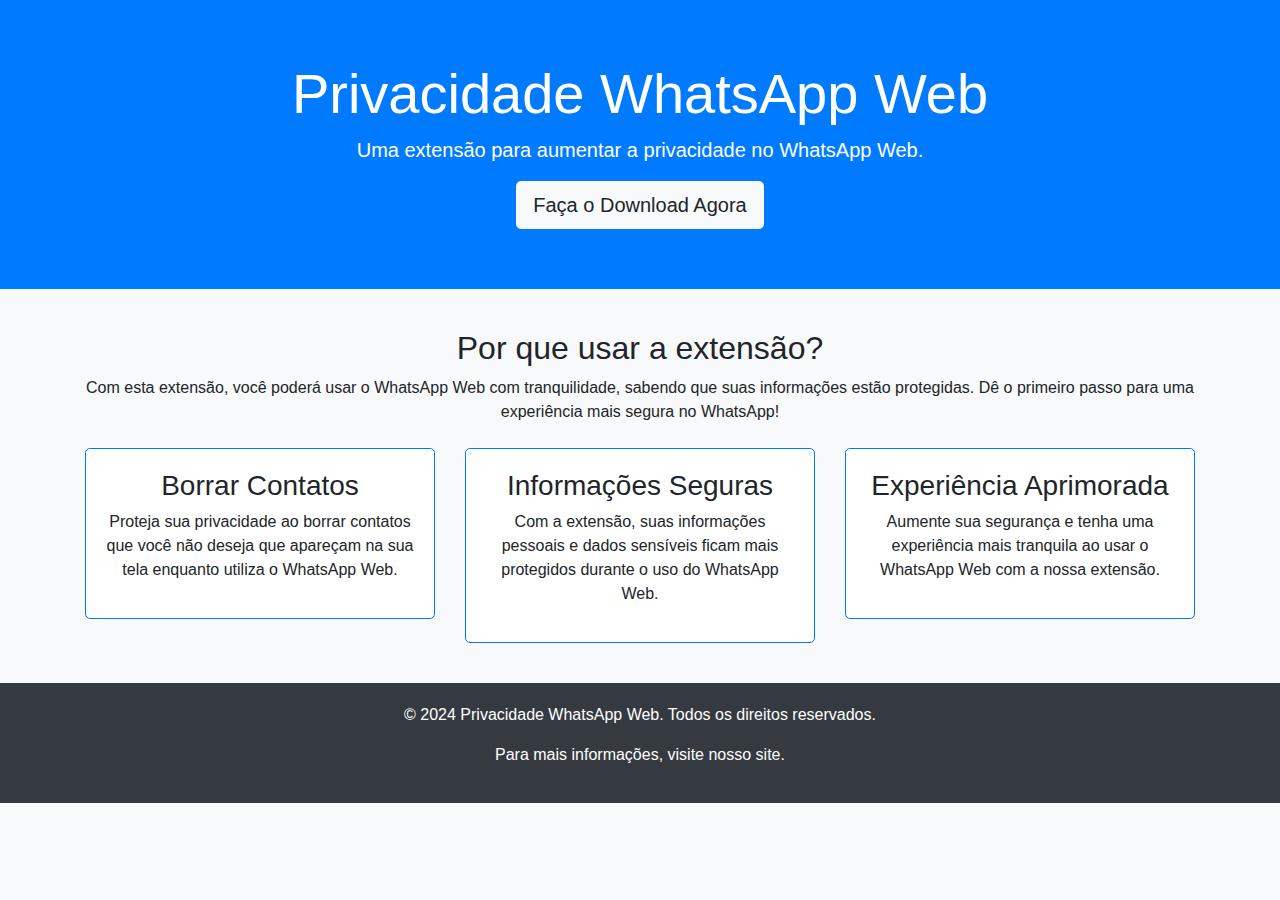
<file: index.html>
<!DOCTYPE html>
<html lang="pt-BR">

<head>
    <meta charset="UTF-8">
    <meta name="viewport" content="width=device-width, initial-scale=1.0">
    <title>Privacidade WhatsApp Web - Apresentação</title>
    <!-- Link para o Bootstrap CSS -->
    <link rel="stylesheet" href="https://stackpath.bootstrapcdn.com/bootstrap/4.5.2/css/bootstrap.min.css">
    <style>
        body {
            background-color: #f8f9fa;
        }
        .hero {
            background-color: #007bff;
            color: white;
            padding: 60px 0;
            text-align: center;
        }
        .features {
            margin-top: 40px;
        }
        .feature {
            border: 1px solid #007bff;
            border-radius: 5px;
            padding: 20px;
            background-color: white;
        }
        footer {
            margin-top: 40px;
            text-align: center;
            padding: 20px 0;
            background-color: #343a40;
            color: white;
        }
    </style>
</head>

<body>

    <header class="hero">
        <div class="container">
            <h1 class="display-4">Privacidade WhatsApp Web</h1>
            <p class="lead">Uma extensão para aumentar a privacidade no WhatsApp Web.</p>
            <a href="https://chromewebstore.google.com/search/Privacidade%20WhatsApp%20Web?hl=en-US&utm_source=ext_sidebar" class="btn btn-light btn-lg">Faça o Download Agora</a>
        </div>
    </header>

    <div class="container features">
        <h2 class="text-center">Por que usar a extensão?</h2>
        <p class="text-center">Com esta extensão, você poderá usar o WhatsApp Web com tranquilidade, sabendo que suas informações estão protegidas. Dê o primeiro passo para uma experiência mais segura no WhatsApp!</p>

        <div class="row mt-4">
            <div class="col-md-4">
                <div class="feature text-center">
                    <h3>Borrar Contatos</h3>
                    <p>Proteja sua privacidade ao borrar contatos que você não deseja que apareçam na sua tela enquanto utiliza o WhatsApp Web.</p>
                </div>
            </div>
            <div class="col-md-4">
                <div class="feature text-center">
                    <h3>Informações Seguras</h3>
                    <p>Com a extensão, suas informações pessoais e dados sensíveis ficam mais protegidos durante o uso do WhatsApp Web.</p>
                </div>
            </div>
            <div class="col-md-4">
                <div class="feature text-center">
                    <h3>Experiência Aprimorada</h3>
                    <p>Aumente sua segurança e tenha uma experiência mais tranquila ao usar o WhatsApp Web com a nossa extensão.</p>
                </div>
            </div>
        </div>
    </div>

    <footer>
        <p>&copy; 2024 Privacidade WhatsApp Web. Todos os direitos reservados.</p>
        <p>Para mais informações, visite nosso <a href="https://oalexandrefreire.github.io/PrivacidadeWhatsAppWeb/privacy_policy.html" class="text-light">site</a>.</p>
    </footer>

    <!-- Link para o Bootstrap JS e dependências (opcional) -->
    <script src="https://code.jquery.com/jquery-3.5.1.slim.min.js"></script>
    <script src="https://cdn.jsdelivr.net/npm/@popperjs/core@2.0.7/dist/umd/popper.min.js"></script>
    <script src="https://stackpath.bootstrapcdn.com/bootstrap/4.5.2/js/bootstrap.min.js"></script>
</body>

</html>
</file>
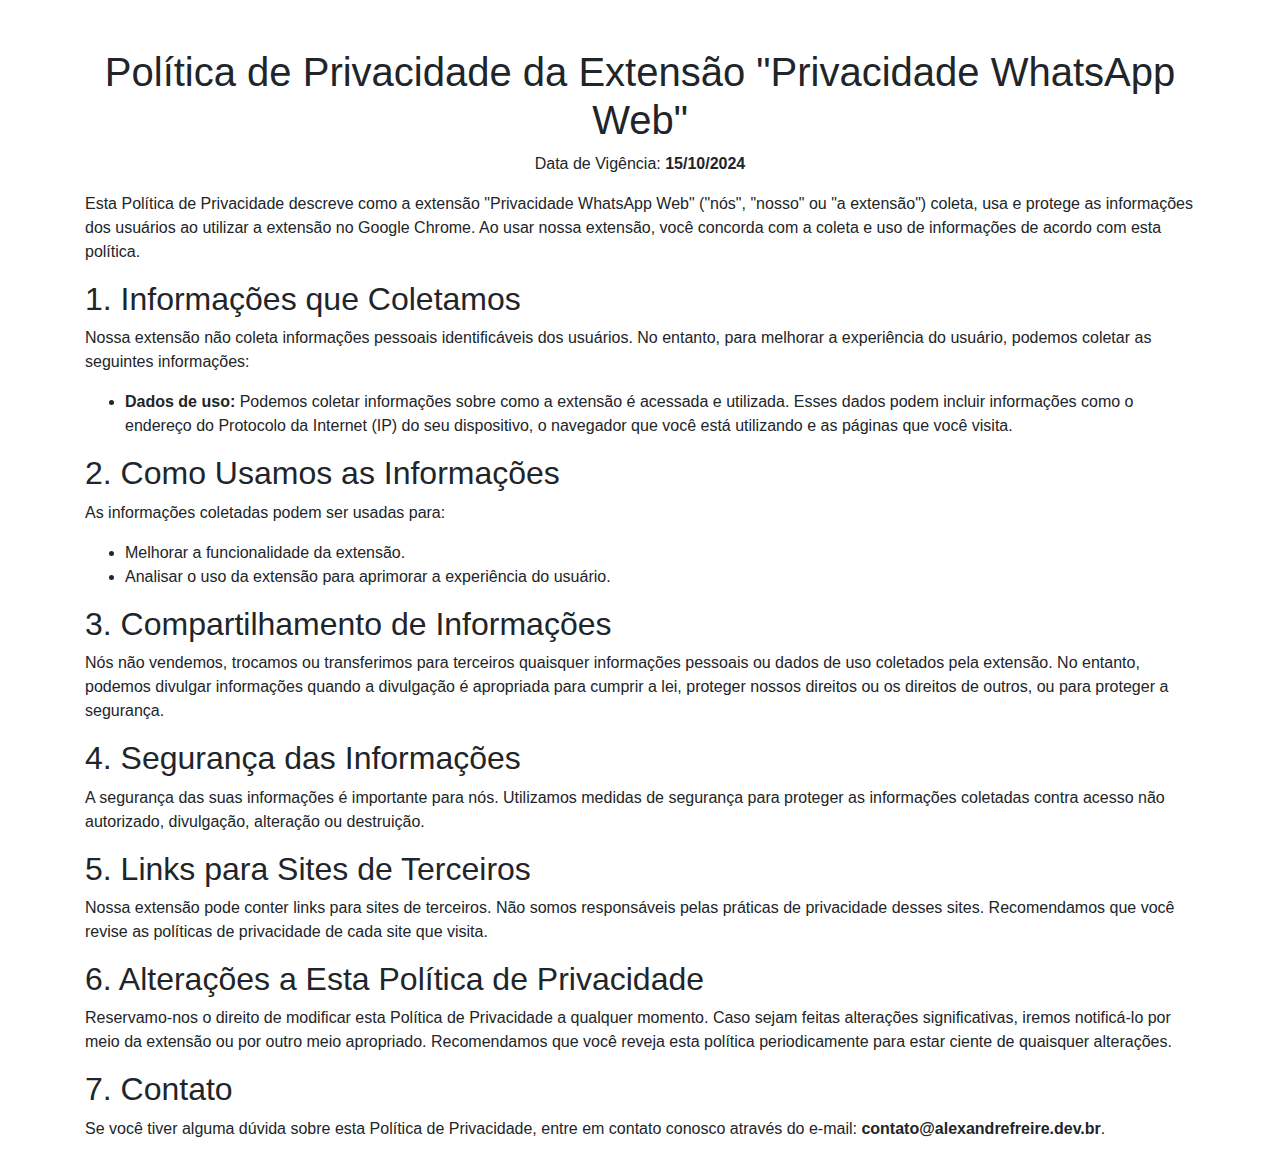
<file: privacy_policy/index.html>
<!DOCTYPE html>
<html lang="pt-BR">

<head>
    <meta charset="UTF-8">
    <meta name="viewport" content="width=device-width, initial-scale=1.0">
    <title>Política de Privacidade - Privacidade WhatsApp Web</title>
    <!-- Link para o Bootstrap CSS -->
    <link rel="stylesheet" href="https://stackpath.bootstrapcdn.com/bootstrap/4.5.2/css/bootstrap.min.css">
</head>

<body>
    <div class="container mt-5">
        <h1 class="text-center">Política de Privacidade da Extensão "Privacidade WhatsApp Web"</h1>
        <p class="text-center">Data de Vigência: <strong>15/10/2024</strong></p>

        <p>Esta Política de Privacidade descreve como a extensão "Privacidade WhatsApp Web" ("nós", "nosso" ou "a extensão") coleta, usa e protege as informações dos usuários ao utilizar a extensão no Google Chrome. Ao usar nossa extensão, você concorda com a coleta e uso de informações de acordo com esta política.</p>

        <h2>1. Informações que Coletamos</h2>
        <p>Nossa extensão não coleta informações pessoais identificáveis dos usuários. No entanto, para melhorar a experiência do usuário, podemos coletar as seguintes informações:</p>
        <ul>
            <li><strong>Dados de uso:</strong> Podemos coletar informações sobre como a extensão é acessada e utilizada. Esses dados podem incluir informações como o endereço do Protocolo da Internet (IP) do seu dispositivo, o navegador que você está utilizando e as páginas que você visita.</li>
        </ul>

        <h2>2. Como Usamos as Informações</h2>
        <p>As informações coletadas podem ser usadas para:</p>
        <ul>
            <li>Melhorar a funcionalidade da extensão.</li>
            <li>Analisar o uso da extensão para aprimorar a experiência do usuário.</li>
        </ul>

        <h2>3. Compartilhamento de Informações</h2>
        <p>Nós não vendemos, trocamos ou transferimos para terceiros quaisquer informações pessoais ou dados de uso coletados pela extensão. No entanto, podemos divulgar informações quando a divulgação é apropriada para cumprir a lei, proteger nossos direitos ou os direitos de outros, ou para proteger a segurança.</p>

        <h2>4. Segurança das Informações</h2>
        <p>A segurança das suas informações é importante para nós. Utilizamos medidas de segurança para proteger as informações coletadas contra acesso não autorizado, divulgação, alteração ou destruição.</p>

        <h2>5. Links para Sites de Terceiros</h2>
        <p>Nossa extensão pode conter links para sites de terceiros. Não somos responsáveis pelas práticas de privacidade desses sites. Recomendamos que você revise as políticas de privacidade de cada site que visita.</p>

        <h2>6. Alterações a Esta Política de Privacidade</h2>
        <p>Reservamo-nos o direito de modificar esta Política de Privacidade a qualquer momento. Caso sejam feitas alterações significativas, iremos notificá-lo por meio da extensão ou por outro meio apropriado. Recomendamos que você reveja esta política periodicamente para estar ciente de quaisquer alterações.</p>

        <h2>7. Contato</h2>
        <p>Se você tiver alguma dúvida sobre esta Política de Privacidade, entre em contato conosco através do e-mail: <strong>contato@alexandrefreire.dev.br</strong>.</p>
    </div>

    <!-- Link para o Bootstrap JS e dependências (opcional) -->
    <script src="https://code.jquery.com/jquery-3.5.1.slim.min.js"></script>
    <script src="https://cdn.jsdelivr.net/npm/@popperjs/core@2.0.7/dist/umd/popper.min.js"></script>
    <script src="https://stackpath.bootstrapcdn.com/bootstrap/4.5.2/js/bootstrap.min.js"></script>
</body>

</html>
</file>
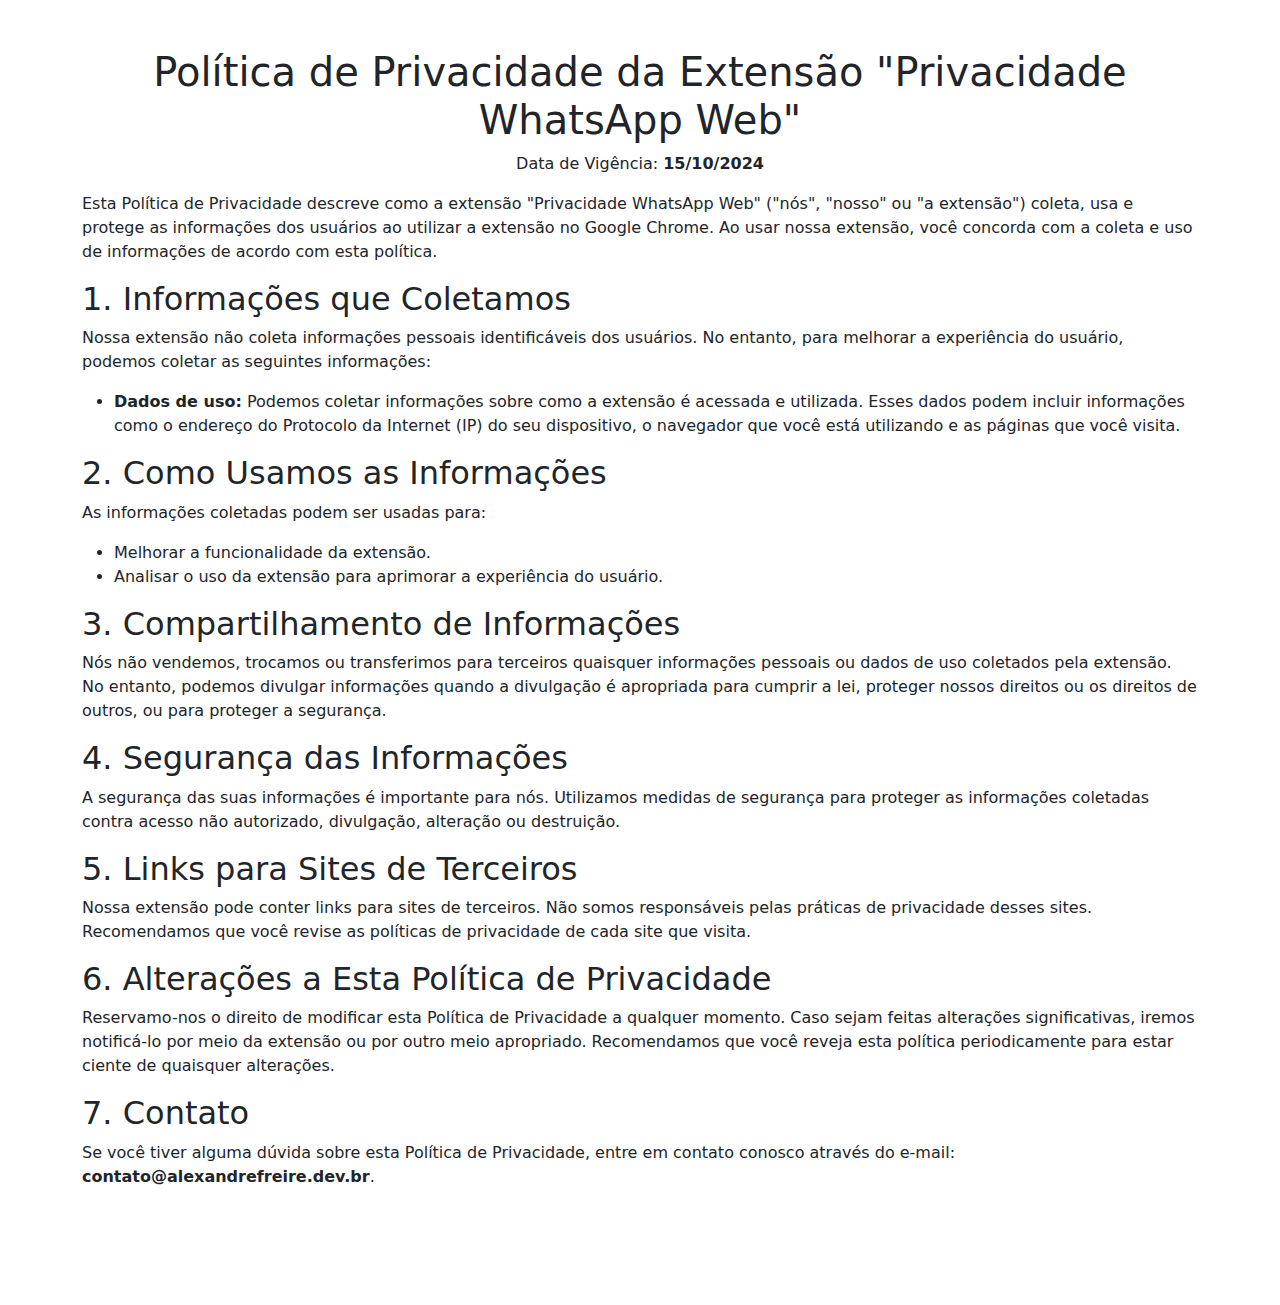
<file: docs/privacy_policy.html>
<!DOCTYPE html>
<html lang="pt-BR">

<head>
    <meta charset="UTF-8">
    <meta name="viewport" content="width=device-width, initial-scale=1.0">
    <title>Política de Privacidade - Privacidade WhatsApp Web</title>
    <link rel="stylesheet" href="assets/css/bootstrap.min.css">

    <!--====== Favicon Icon ======-->
    <link rel="apple-touch-icon" sizes="57x57" href="assets/favicon/apple-icon-57x57.png">
    <link rel="apple-touch-icon" sizes="60x60" href="assets/favicon/apple-icon-60x60.png">
    <link rel="apple-touch-icon" sizes="72x72" href="assets/favicon/apple-icon-72x72.png">
    <link rel="apple-touch-icon" sizes="76x76" href="assets/favicon/apple-icon-76x76.png">
    <link rel="apple-touch-icon" sizes="114x114" href="assets/favicon/apple-icon-114x114.png">
    <link rel="apple-touch-icon" sizes="120x120" href="assets/favicon/apple-icon-120x120.png">
    <link rel="apple-touch-icon" sizes="144x144" href="assets/favicon/apple-icon-144x144.png">
    <link rel="apple-touch-icon" sizes="152x152" href="assets/favicon/apple-icon-152x152.png">
    <link rel="apple-touch-icon" sizes="180x180" href="assets/favicon/apple-icon-180x180.png">
    <link rel="icon" type="image/png" sizes="192x192" href="assets/favicon/android-icon-192x192.png">
    <link rel="icon" type="image/png" sizes="32x32" href="assets/favicon/favicon-32x32.png">
    <link rel="icon" type="image/png" sizes="96x96" href="assets/favicon/favicon-96x96.png">
    <link rel="icon" type="image/png" sizes="16x16" href="assets/favicon/favicon-16x16.png">
    <link rel="manifest" href="assets/favicon/manifest.json">
    <meta name="msapplication-TileColor" content="#099a97">
    <meta name="msapplication-TileImage" content="assets/favicon/ms-icon-144x144.png">
    <meta name="theme-color" content="#099a97">

    <style>
        .skiptranslate {
            display: none !important;
        }
    </style>
</head>

<body>
    <div class="container mt-5">
        <h1 class="text-center">Política de Privacidade da Extensão "Privacidade WhatsApp Web"</h1>
        <p class="text-center">Data de Vigência: <strong>15/10/2024</strong></p>

        <p>Esta Política de Privacidade descreve como a extensão "Privacidade WhatsApp Web" ("nós", "nosso" ou "a
            extensão") coleta, usa e protege as informações dos usuários ao utilizar a extensão no Google Chrome. Ao
            usar nossa extensão, você concorda com a coleta e uso de informações de acordo com esta política.</p>

        <h2>1. Informações que Coletamos</h2>
        <p>Nossa extensão não coleta informações pessoais identificáveis dos usuários. No entanto, para melhorar a
            experiência do usuário, podemos coletar as seguintes informações:</p>
        <ul>
            <li><strong>Dados de uso:</strong> Podemos coletar informações sobre como a extensão é acessada e utilizada.
                Esses dados podem incluir informações como o endereço do Protocolo da Internet (IP) do seu dispositivo,
                o navegador que você está utilizando e as páginas que você visita.</li>
        </ul>

        <h2>2. Como Usamos as Informações</h2>
        <p>As informações coletadas podem ser usadas para:</p>
        <ul>
            <li>Melhorar a funcionalidade da extensão.</li>
            <li>Analisar o uso da extensão para aprimorar a experiência do usuário.</li>
        </ul>

        <h2>3. Compartilhamento de Informações</h2>
        <p>Nós não vendemos, trocamos ou transferimos para terceiros quaisquer informações pessoais ou dados de uso
            coletados pela extensão. No entanto, podemos divulgar informações quando a divulgação é apropriada para
            cumprir a lei, proteger nossos direitos ou os direitos de outros, ou para proteger a segurança.</p>

        <h2>4. Segurança das Informações</h2>
        <p>A segurança das suas informações é importante para nós. Utilizamos medidas de segurança para proteger as
            informações coletadas contra acesso não autorizado, divulgação, alteração ou destruição.</p>

        <h2>5. Links para Sites de Terceiros</h2>
        <p>Nossa extensão pode conter links para sites de terceiros. Não somos responsáveis pelas práticas de
            privacidade desses sites. Recomendamos que você revise as políticas de privacidade de cada site que visita.
        </p>

        <h2>6. Alterações a Esta Política de Privacidade</h2>
        <p>Reservamo-nos o direito de modificar esta Política de Privacidade a qualquer momento. Caso sejam feitas
            alterações significativas, iremos notificá-lo por meio da extensão ou por outro meio apropriado.
            Recomendamos que você reveja esta política periodicamente para estar ciente de quaisquer alterações.</p>

        <h2>7. Contato</h2>
        <p>Se você tiver alguma dúvida sobre esta Política de Privacidade, entre em contato conosco através do e-mail:
            <strong>contato@alexandrefreire.dev.br</strong>.</p>
    </div>
    <div style="height: 100px;"></div>
</body>

</html>
</file>
